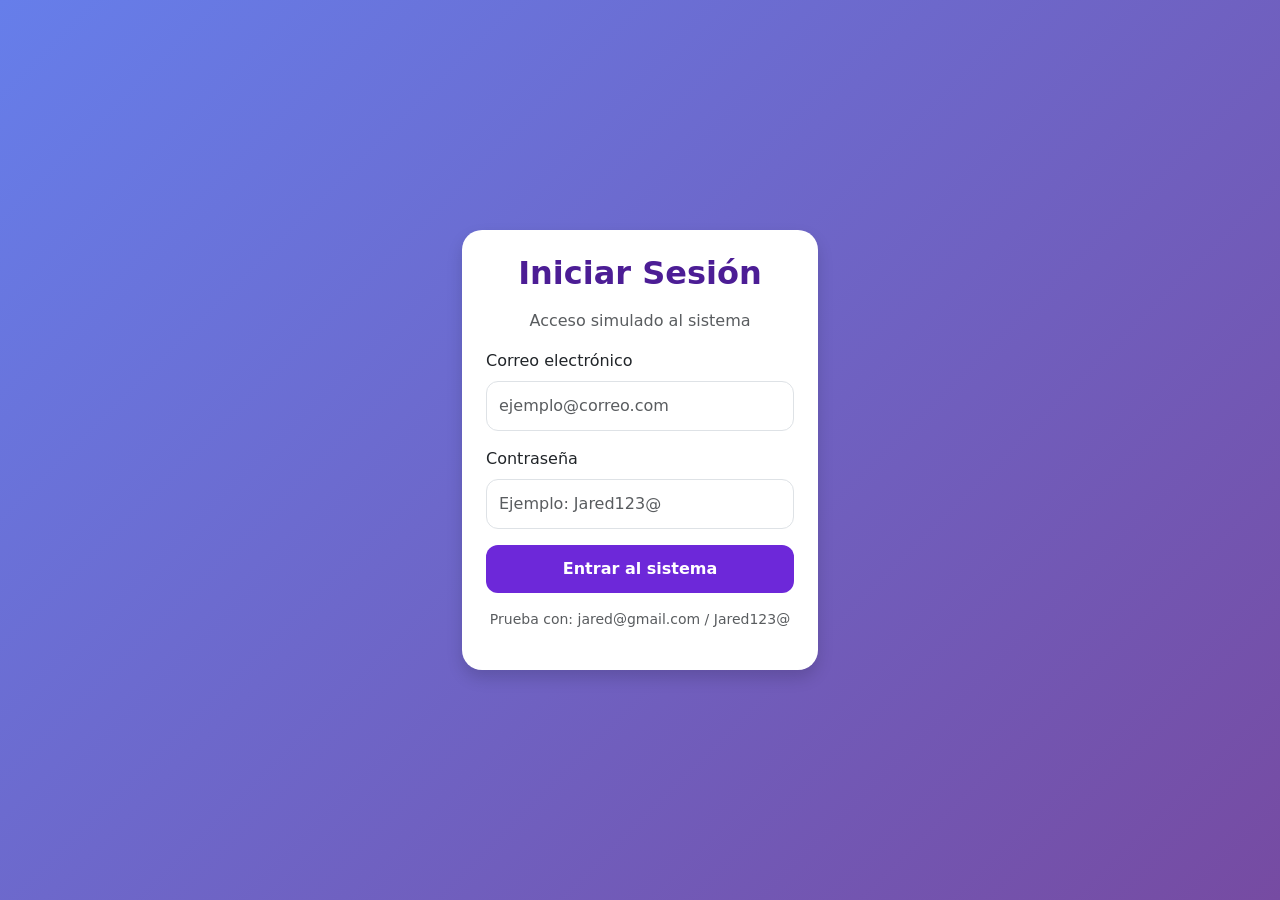
<file: index.html>
<!DOCTYPE html>
<html lang="es">
<head>
    <!-- Configuración básica de la página -->
    <meta charset="UTF-8">
    <meta name="viewport" content="width=device-width, initial-scale=1.0">
    <title>Sistema</title>

    <!-- Bootstrap para estilos rápidos -->
    <link href="https://cdn.jsdelivr.net/npm/bootstrap@5.3.3/dist/css/bootstrap.min.css" rel="stylesheet">

    <!-- Estilos propios -->
    <link rel="stylesheet" href="./css/login.css">
</head>

<body class="system-body">

    <!-- Barra superior del sistema -->
    <nav class="navbar navbar-expand-lg navbar-dark bg-dark px-4">

        <!-- Botón hamburguesa para abrir el menú lateral -->
        <button class="btn btn-outline-light me-3" type="button" data-bs-toggle="offcanvas" data-bs-target="#sidebar" aria-controls="sidebar">
            ☰
        </button>
        
        <!-- Nombre del sistema -->
        <a class="navbar-brand" href="#">Sistema Web</a>

        <!-- Menú del usuario a la derecha -->
        <div class="ms-auto dropdown">

            <!-- Aquí se muestra el usuario logueado -->
            <button class="btn btn-secondary dropdown-toggle" type="button" data-bs-toggle="dropdown">
                <span id="nombreUsuario">Usuario</span>
            </button>

            <!-- Opción para salir del sistema -->
            <ul class="dropdown-menu dropdown-menu-end">
                <li>
                    <button class="dropdown-item" id="btnSalir">
                        Salir del sistema
                    </button>
                </li>
            </ul>
        </div>
    </nav>

    <!-- Menú lateral usando Offcanvas de Bootstrap -->
    <div class="offcanvas offcanvas-start bg-dark text-white" tabindex="-1" id="sidebar" aria-labelledby="sidebarLabel">

        <!-- Encabezado del sidebar -->
        <div class="offcanvas-header border-bottom border-secondary">
            <h5 class="offcanvas-title" id="sidebarLabel">Menú Principal</h5>

            <!-- Botón para cerrar el sidebar -->
            <button type="button" class="btn-close btn-close-white" data-bs-dismiss="offcanvas" aria-label="Cerrar"></button>
        </div>

        <!-- Contenido del sidebar -->
        <div class="offcanvas-body p-0">

            <!-- Menú tipo acordeón -->
            <div class="accordion accordion-flush" id="menuSidebar">
                
                <!-- Opción Usuarios -->
                <div class="accordion-item bg-dark border-0">

                    <!-- Botón para desplegar Usuarios -->
                    <h2 class="accordion-header">
                        <button class="accordion-button collapsed bg-dark text-white border-0 shadow-none text-start" type="button" data-bs-toggle="collapse" data-bs-target="#collapseUsuarios" aria-expanded="false" aria-controls="collapseUsuarios">
                            👤 Usuarios
                        </button>
                    </h2>

                    <!-- Submenú de Usuarios -->
                    <div id="collapseUsuarios" class="accordion-collapse collapse" data-bs-parent="#menuSidebar">
                        <div class="accordion-body bg-secondary bg-opacity-25 p-0">
                            <ul class="nav flex-column">
                                <li class="nav-item">

                                    <!-- Opción Captura -->
                                    <a class="nav-link text-white-50 ps-4 py-2" href="#" id="btnCaptura">
                                        📝 Captura
                                    </a>

                                </li>
                            </ul>
                        </div>
                    </div>
                </div>

            </div>
        </div>
    </div>

    <!-- Contenido principal -->
    <main class="container mt-5">

        <!-- Tarjeta de bienvenida -->
        <div class="card shadow">
            <div class="card-body">
                <h1>Bienvenido al sistema</h1>
                <p>
                    Si estás viendo esta pantalla, significa que el login funcionó correctamente.
                </p>

                <div class="alert alert-success">
                    Sesión iniciada correctamente.
                </div>

                <p class="text-muted">
                    Esta pantalla después se puede completar con el sidebar, menú Usuarios,
                    formulario de captura y modal de edad.
                </p>
            </div>
        </div>

        <!-- Sección de captura, inicia oculta -->
        <div id="seccionCaptura" class="d-none mt-4">
            <div class="row">
                
                <!-- Formulario para capturar usuarios -->
                <div class="col-md-6 mb-4">
                    <div class="card shadow border-0">

                        <!-- Título del formulario -->
                        <div class="card-header bg-primary text-white">
                            <h5 class="card-title mb-0">👥 Captura de Usuario</h5>
                        </div>

                        <div class="card-body p-4">

                            <!-- Formulario de usuario -->
                            <form id="formUsuario" novalidate>

                                <!-- Campo nombre -->
                                <div class="mb-3">
                                    <label for="nombreUser" class="form-label">Nombre completo</label>
                                    <input type="text" class="form-control" id="nombreUser" placeholder="Ej. Juan Pérez">
                                </div>

                                <!-- Campo correo -->
                                <div class="mb-3">
                                    <label for="correoUser" class="form-label">Correo electrónico</label>
                                    <input type="email" class="form-control" id="correoUser" placeholder="usuario@correo.com">
                                </div>

                                <!-- Campo contraseña -->
                                <div class="mb-3">
                                    <label for="passUser" class="form-label">Contraseña</label>
                                    <input type="password" class="form-control" id="passUser" placeholder="Mínimo 8 caracteres">
                                </div>

                                <!-- Mensajes del formulario -->
                                <div id="errorUsuario" class="alert alert-danger d-none small py-2"></div>
                                <div id="exitoUsuario" class="alert alert-success d-none small py-2"></div>

                                <!-- Botón guardar -->
                                <button type="submit" class="btn btn-primary w-100">Guardar Usuario</button>
                            </form>
                        </div>
                    </div>
                </div>

                <!-- Formulario para capturar alumnos -->
                <div class="col-md-6 mb-4">
                    <div class="card shadow border-0">

                        <!-- Título del formulario -->
                        <div class="card-header bg-success text-white">
                            <h5 class="card-title mb-0">🎓 Captura de Alumnos</h5>
                        </div>

                        <div class="card-body p-4">

                            <!-- Formulario de alumno -->
                            <form id="formAlumno" novalidate>

                                <!-- Campo nombre del alumno -->
                                <div class="mb-3">
                                    <label for="nombreAlumno" class="form-label">Nombre del alumno</label>
                                    <input type="text" class="form-control" id="nombreAlumno" placeholder="Ej. María López">
                                </div>

                                <!-- Campo número de control -->
                                <div class="mb-3">
                                    <label for="numControl" class="form-label">Número de control</label>
                                    <input type="text" class="form-control" id="numControl" placeholder="8 dígitos numéricos">
                                </div>

                                <!-- Campo fecha de nacimiento -->
                                <div class="mb-3">
                                    <label for="fechaNac" class="form-label">Fecha de nacimiento</label>
                                    <input type="date" class="form-control" id="fechaNac">
                                </div>

                                <!-- Mensaje de error -->
                                <div id="errorAlumno" class="alert alert-danger d-none small py-2"></div>

                                <!-- Botón verificar -->
                                <button type="submit" class="btn btn-success w-100">Verificar Alumno</button>
                            </form>
                        </div>
                    </div>
                </div>

            </div>
        </div> 
    </main>

    <!-- Modal para mostrar si es mayor de edad -->
    <div class="modal fade" id="modalEdad" tabindex="-1" aria-labelledby="modalEdadLabel" aria-hidden="true">
        <div class="modal-dialog modal-dialog-centered">
            <div class="modal-content">

                <!-- Título del modal -->
                <div class="modal-header">
                    <h5 class="modal-title" id="modalEdadLabel">Resultado de Verificación</h5>

                    <!-- Botón cerrar modal -->
                    <button type="button" class="btn-close" data-bs-dismiss="modal" aria-label="Cerrar"></button>
                </div>

                <!-- Cuerpo del modal -->
                <div class="modal-body text-center py-4">

                    <!-- Icono del resultado -->
                    <h1 id="iconoModal" class="display-1 mb-3">👤</h1>

                    <!-- Mensaje principal -->
                    <h4 id="mensajeModal" class="mb-0">Verificando...</h4>

                    <!-- Detalle de la edad -->
                    <p id="detalleModal" class="text-muted mt-2 mb-0">Calculando edad del alumno.</p>
                </div>

                <!-- Botón aceptar -->
                <div class="modal-footer justify-content-center">
                    <button type="button" class="btn btn-secondary" data-bs-dismiss="modal">Aceptar y Cerrar</button>
                </div>
            </div>
        </div>
    </div>

    <!-- JavaScript de Bootstrap -->
    <script src="https://cdn.jsdelivr.net/npm/bootstrap@5.3.3/dist/js/bootstrap.bundle.min.js"></script>

    <!-- Librería de validaciones -->
    <script src="./js/utileria.js"></script>

    <!-- Funciones del login y sesión -->
    <script src="./js/login.js"></script>

    <!-- Funciones de captura y modal -->
    <script src="./js/captura.js"></script>
</body>
</html>
</file>
<file: css/login.css>
.login-body {
    /* Fondo con degradado moderno */
    background: linear-gradient(135deg, #667eea, #764ba2);
    min-height: 100vh;
}

.login-card {
    /* Tarjeta blanca con esquinas redondeadas */
    border-radius: 25px;
    border: none;
    background-color: #ffffff;
}

.login-card h2 {
    /* Título del login */
    font-weight: 700;
    color: #4c1d95;
}

.login-card p {
    /* Texto pequeño del login */
    color: #6b7280;
}

.login-card .form-control {
    /* Inputs más redonditos */
    border-radius: 12px;
    padding: 12px;
}

.login-card .form-control:focus {
    /* Color cuando das clic en un input */
    border-color: #764ba2;
    box-shadow: 0 0 0 0.2rem rgba(118, 75, 162, 0.25);
}

.login-card .btn-primary {
    /* Botón principal con color morado */
    background-color: #6d28d9;
    border: none;
    border-radius: 12px;
    padding: 12px;
    font-weight: bold;
}

.login-card .btn-primary:hover {
    /* Color del botón al pasar el mouse */
    background-color: #5b21b6;
}

.system-body {
    /* Fondo claro del sistema */
    background-color: #eef2ff;
}

.navbar {
    /* Sombra ligera en la barra superior */
    box-shadow: 0 4px 12px rgba(0, 0, 0, 0.25);
}

.card {
    /* Tarjetas más modernas */
    border-radius: 20px;
    border: none;
}

.card-header {
    /* Encabezados de tarjetas más redonditos arriba */
    border-radius: 20px 20px 0 0 !important;
}

.offcanvas {
    /* Sidebar más elegante */
    background: linear-gradient(180deg, #1e1b4b, #312e81) !important;
}
</file>
